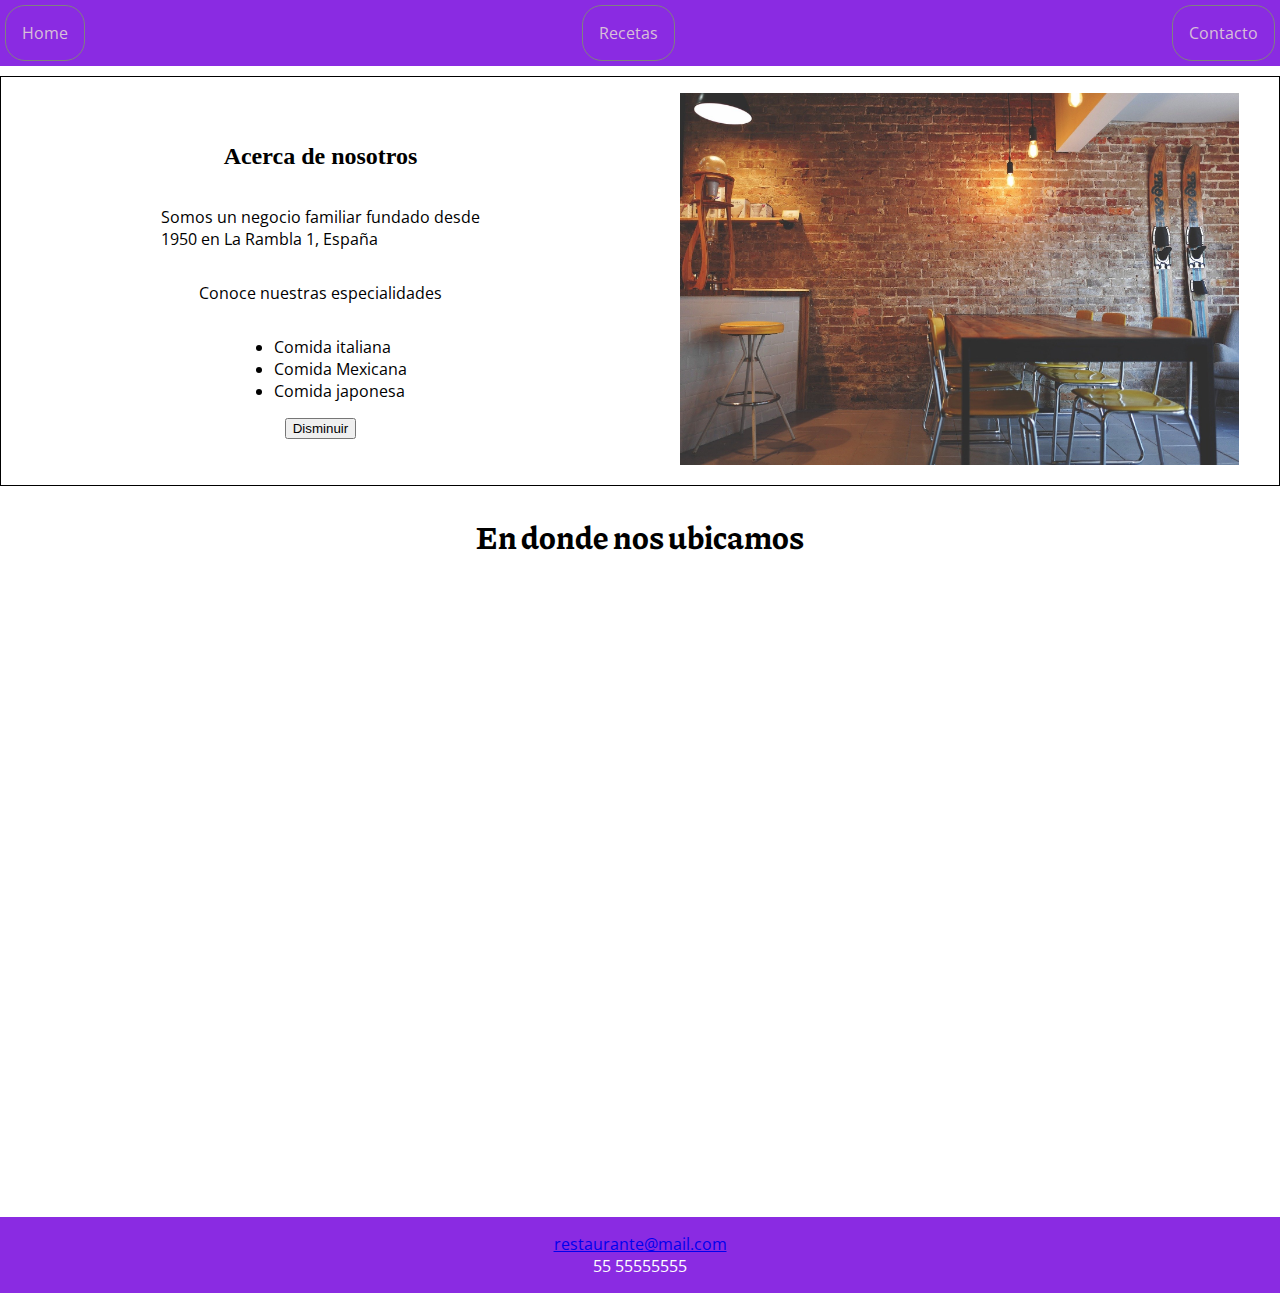
<file: index.html>
<!DOCTYPE html>

<html lang="es">
    <head>
        <meta charset="UTF-8">
        <meta name="viewport" content="width=device-width, initial-scale=1.0">
        <title>Restaurante</title>
        <link rel="stylesheet" href="./css/styles.css">
        <link href="https://fonts.googleapis.com/css2?family=Open+Sans&family=Piazzolla&display=swap" rel="stylesheet">
    </head>
    <body>
        <nav class="barra-navegacion">
            <ul>
                <li>
                    <a href="./index.html">
                        Home
                    </a>
                </li>
                <li>
                    <a href="./recetas.html">
                        Recetas
                    </a>
                </li>
                <li>
                    <a href="./contacto.html">
                    Contacto
                </a>
                </li>
            </ul>
        </nav>
        <section>
            <article class="panel-row">
                <div>
                    <h2>Acerca de nosotros</h2>
                    <div>
                        <p>Somos un negocio familiar fundado desde 1950 en La Rambla 1, España</p>
                    </div>
                    <div>
                        <p>Conoce nuestras especialidades</p>
                        <ul>
                            <li>Comida italiana</li>
                            <li>Comida Mexicana</li>
                            <li>Comida japonesa</li>
                        </ul>
                    </div>
                    <div>
                        <button onclick="disminuirImagen(this.value)" id="boton">Disminuir</button>
                    </div>
                </div>

                <div>
                    <figure>
                        <img src="./img/local.jpg" alt="Imagen de nuestro local" class="original" id="imagen">
                    </figure>
                </div>

            </article>
            <article class="titulos">
                <h2>En donde nos ubicamos</h2>
                <div class="map">
                    <iframe width="80%" height="600" frameborder="0" scrolling="no" marginheight="0" marginwidth="0" src="https://maps.google.com/maps?width=100%25&amp;height=600&amp;hl=es&amp;q=Les%20Rambles,%201%20Barcelona,%20Spain+(Mi%20nombre%20de%20egocios)&amp;t=&amp;z=14&amp;ie=UTF8&amp;iwloc=B&amp;output=embed"></iframe>
                </div>
            </article>
        </section>
        <script type="text/javascript" src="./js/app.js"></script>
        <footer class="pie-pagina">
            <div>
                <a href="mailto:restaurante@mail.com">restaurante@mail.com</a>
            </div>
            <div>
                <p>55 55555555</p>
            </div>
        </footer>
    </body>
</html>
</file>
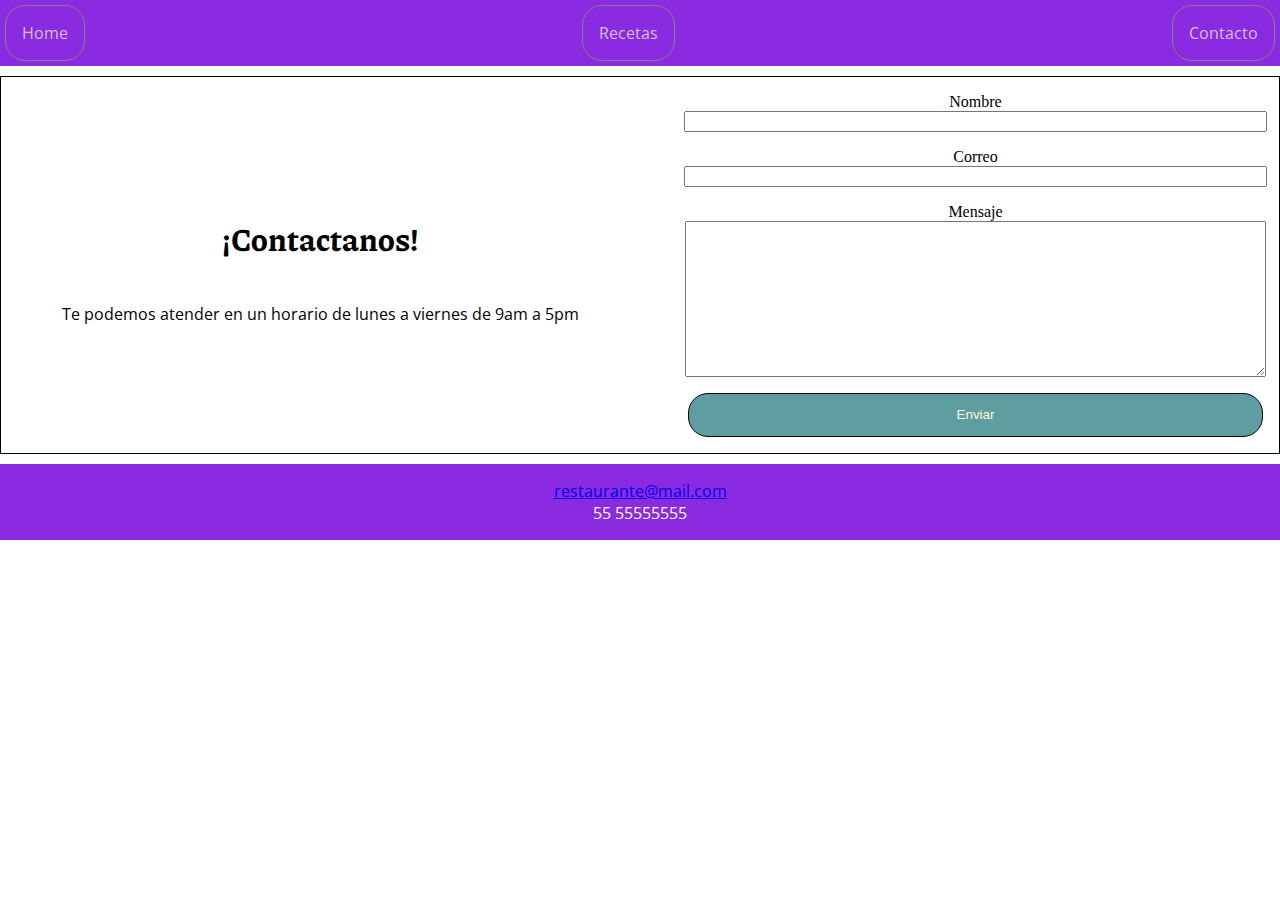
<file: contacto.html>
<!DOCTYPE html>

<html lang="es">
    <head>
        <meta charset="UTF-8">
        <meta name="viewport" content="width=device-width, initial-scale=1.0">
        <title>Restaurante</title>
        <link rel="stylesheet" href="./css/styles.css">
        <link href="https://fonts.googleapis.com/css2?family=Open+Sans&family=Piazzolla&display=swap" rel="stylesheet">
    </head>
    <body>
        <nav class="barra-navegacion">
            <ul>
                <li>
                    <a href="./index.html">
                        Home
                    </a>
                </li>
                <li>
                    <a href="./recetas.html">
                        Recetas
                    </a>
                </li>
                <li>
                    <a href="./contacto.html">
                    Contacto
                </a>
                </li>
            </ul>
        </nav>
        <section>
            <article class="panel-row">
                <div class="titulos">
                    <h2>¡Contactanos!</h2>
                    <p>
                        Te podemos atender en un horario de lunes a viernes de 9am a 5pm
                    </p>
                </div>
                <div>
                    <form class="formulario">
                        <div>
                            <label for="">Nombre</label>
                            <input type="text">
                        </div>

                        <div>
                            <label for="">Correo</label>
                            <input type="text">
                        </div>

                        <div>
                            <label for="">Mensaje</label>
                            <textarea name="" id="" cols="30" rows="10"></textarea>
                        </div>
                        <div>
                            <button>Enviar</button>
                        </div>
                    </form>
                </div>
            </article>
        </section>
        <footer class="pie-pagina">
            <div>
                <a href="mailto:restaurante@mail.com">restaurante@mail.com</a>
            </div>
            <div>
                <p>55 55555555</p>
            </div>
        </footer>
        <script type="text/javascript" src="./js/app.js"></script>
    </body>
</html>
</file>
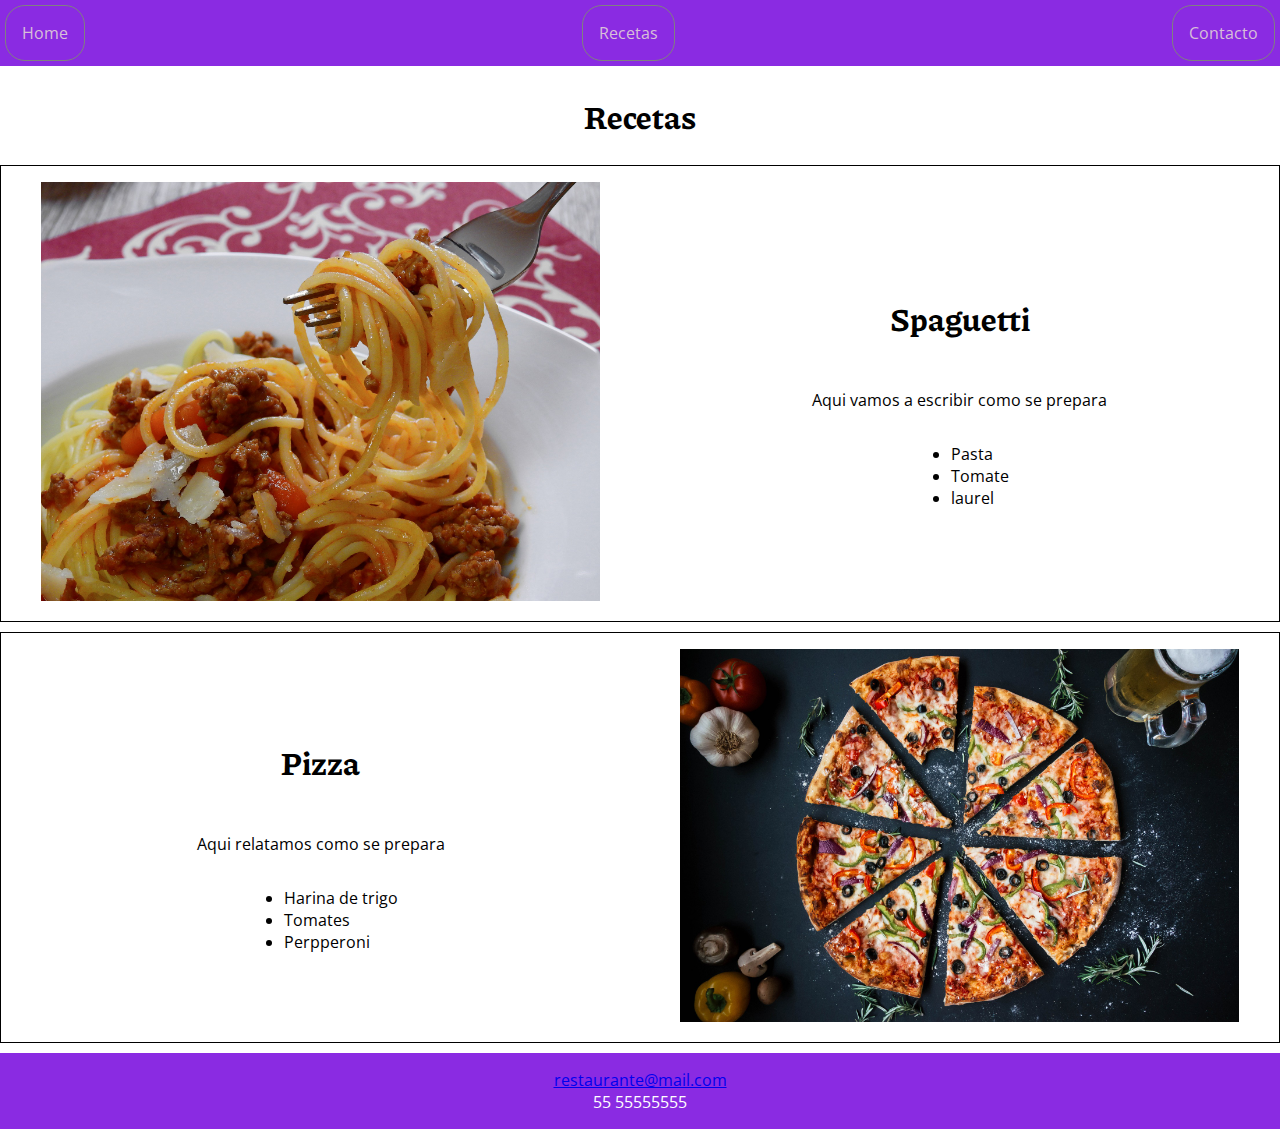
<file: recetas.html>
<!DOCTYPE html>

<html lang="es">
    <head>
        <meta charset="UTF-8">
        <meta name="viewport" content="width=device-width, initial-scale=1.0">
        <title>Restaurante</title>
        <link rel="stylesheet" href="./css/styles.css">
        <link href="https://fonts.googleapis.com/css2?family=Open+Sans&family=Piazzolla&display=swap" rel="stylesheet">
    </head>
    <body>
        <nav class="barra-navegacion">
            <ul>
                <li>
                    <a href="./index.html">
                        Home
                    </a>
                </li>
                <li>
                    <a href="./recetas.html">
                        Recetas
                    </a>
                </li>
                <li>
                    <a href="./contacto.html">
                    Contacto
                </a>
                </li>
            </ul>
        </nav>
            
        <section class="titulos">
            <h2>Recetas</h2>
            <article class="titulos">
                <div class="panel-row">
                    <div>
                        <figure>
                            <img src="./img/spagetti.jpg" alt="Imagen de la receta Spagetti" id="imagen" class="test">
                        </figure>
                    </div>
                        
                    <div class="titulos">
                        <h3>Spaguetti</h3>
                        <p>
                            Aqui vamos a escribir como se prepara
                        </p>
                        <ul>
                            <li>
                                Pasta
                            </li>
                            <li>
                                Tomate
                            </li>
                            <li>
                                laurel
                            </li>
                        </ul>
                    </div>
                </div>
    
                <div class="panel-row">
                    <div>
                        <h3>Pizza</h3>
                        <p>
                            Aqui relatamos como se prepara
                        </p>
                        <ul>
                            <li>
                                Harina de trigo
                            </li>
                            <li>
                                Tomates
                            </li>
                            <li>
                                Perpperoni
                            </li>
                        </ul>
                    </div>
                    <div class="recetas">
                        <figure>
                            <img src="./img/pizza.jpg" alt="Imagen de descripcion receta pizza">
                        </figure>
                    </div>
                </div>
            </article>
        </section>

        <script type="text/javascript" src="./js/app.js"></script>
        <footer class="pie-pagina">
            <div>
                <a href="mailto:restaurante@mail.com">restaurante@mail.com</a>
            </div>
            <div>
                <p>55 55555555</p>
            </div>
        </footer>
    </body>
</html>
</file>
<file: css/styles.css>
/* Estilos generales de la pagina */
body
{
    margin: 0;
    padding: 0;
}
p, li, a
{
    font-family: 'Open Sans', sans-serif;
}
form 
{
    padding: 0 !important;
}

/* Estilos de los elementos de la barra de navegacion */
.barra-navegacion
{
    background-color: blueviolet;
    margin: 0;
    padding: 0;
}
.barra-navegacion ul
{
    color: white;
    display: flex;
    justify-content: space-between;
    margin: 0;
    padding: 0;
}
.barra-navegacion ul li
{
    list-style: none;
    padding: 1em;
    transition: all 0.5s;
    border: 1px solid grey;
    border-radius: 20px;
    margin: 5px;
}
.barra-navegacion ul li:hover
{
    background-color: teal;
}
.barra-navegacion ul li a
{
    color: thistle;
    text-decoration: none;
}

/* Estilos de los elementos de las recetas*/
.recetas img
{
    max-width: 100%;
}

/* Estilos de los titulos*/
.titulos h2, h3
{
    text-align: center;
    font-size: 2em;
    font-family: 'Piazzolla', serif;
}

/* Estilos del formulario */
.formulario
{
    width: 100%;
    padding: 1em;
}
.formulario div
{
    width: 100% !important;
    display: flex;
    flex-direction: column;
    margin: 1em;
}
.formulario div label, input, textarea
{
    width: 90%;
    text-align: center;
}
.formulario button
{
    width: 90%;
    background-color: cadetblue;
    color: cornsilk;
    padding: 1em;
    border-radius: 20px;
    border: solid 1px black;
    transition: all 0.5s;
}
.formulario button:hover
{
    background-color: crimson;
    color: cornsilk;
    cursor: pointer;
}

/* Estilos de pie de pagina */
.pie-pagina
{
    background-color: blueviolet;
    padding: 1em;
    display: flex;
    flex-direction: column;
    justify-content: space-between;
    align-items: center;
}
.pie-pagina p 
{
    margin: 0 !important;
    color: white;
}



/* Estilos de paneles */
.panel-row
{
    display: flex;
    height: 100%;
    border: solid 1px black;
    margin-top: 10px;
    margin-bottom: 10px;
}
.panel-row div
{
    width: 50%;
    display: flex;
    flex-direction: column;
    justify-items: center;
    align-items: center;
    justify-content: center;
    align-content: center;
}
.panel-row div img
{
    max-width: 100%;
}
.map
{
    max-width: 100%;
    margin: 0 !important;
    display: flex;
    flex-direction: column;
    justify-content: center;
    align-items: center;
    padding-bottom: 2em;
}

/* Clases de ejemplo con javascript */
.disminuir
{
    width: 20% !important;
    transition: all 0.5s;
}
.original
{
    width: 100%;
    transition: all 0.5s;
}

@media (max-width: 690px)
{
    .panel-row
    {
        flex-direction: column;
    }
    .panel-row div
    {
        width: 100%;
    }
}
</file>
